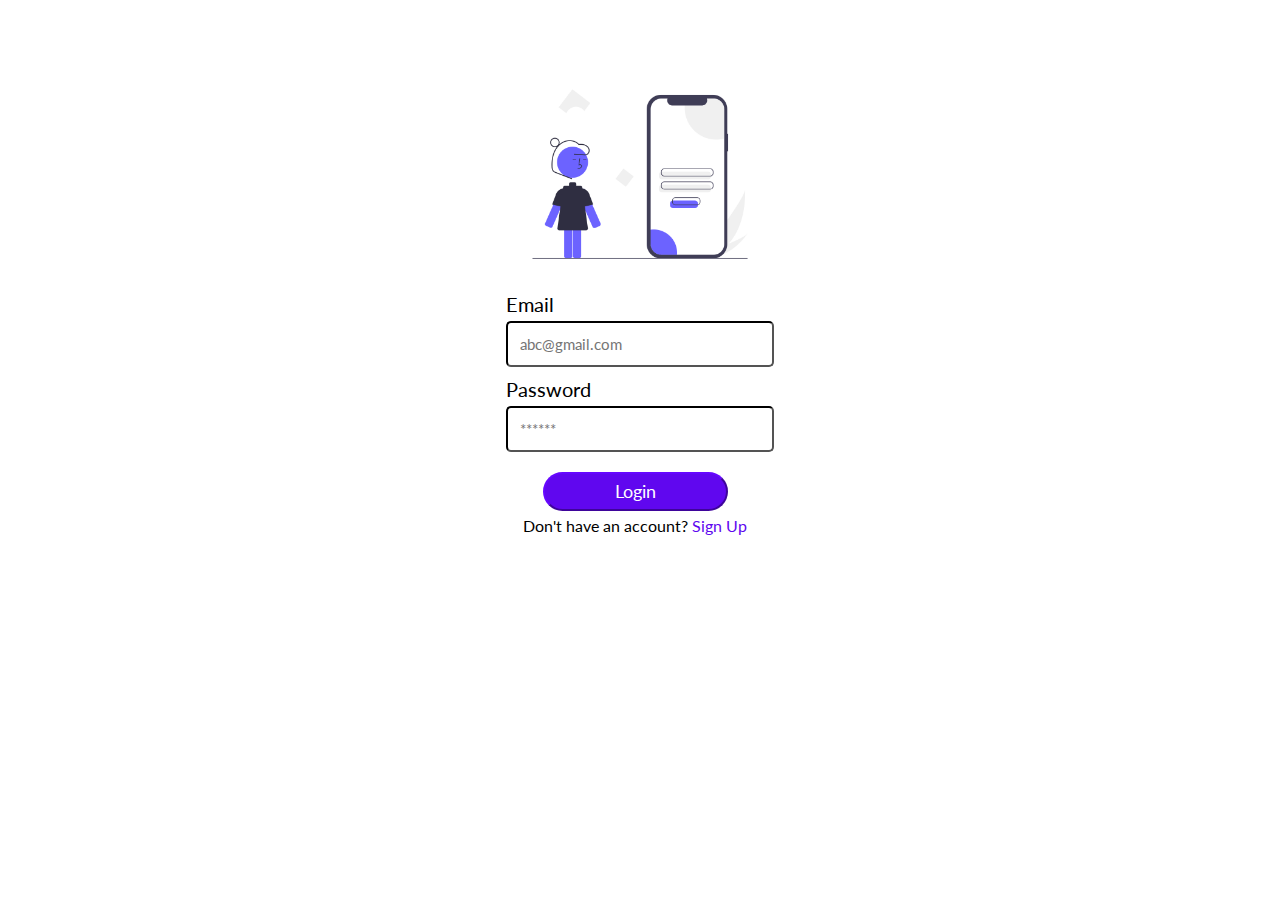
<file: signin.html>
<!DOCTYPE html>
<html lang="en">
<head>
    <meta charset="UTF-8">
    <meta http-equiv="X-UA-Compatible" content="IE=edge">
    <meta name="viewport" content="width=device-width, initial-scale=1.0">
    <title>Sign In</title>
    <link href="signin.css" rel="stylesheet">
</head>
<body>
    <div class="container">
    <form class="form">
    <div class="main">
        <img src="signin2.png">
         <!-- <h1>Sign In</h1> -->
        <!-- <p>Sign In with your credentials</p> -->
        
    </div>
    <div class="middle">
    <div class="email">
        <label>Email</label><br>
        <input type="email" name="myEmail" id="" placeholder="abc@gmail.com" required>
    </div>
    <div class="password">
        <label>Password</label><br>
        <input type="password" name="" id="" placeholder="******" required>
    </div>
</div>
<div class="lower">
<button class="login" type="submit">Login</button>
<p>Don't have an account?<a href="signup.html"> Sign Up</a></p>
</div>
</div>
</form>
</div>
</body>
</html>
</file>
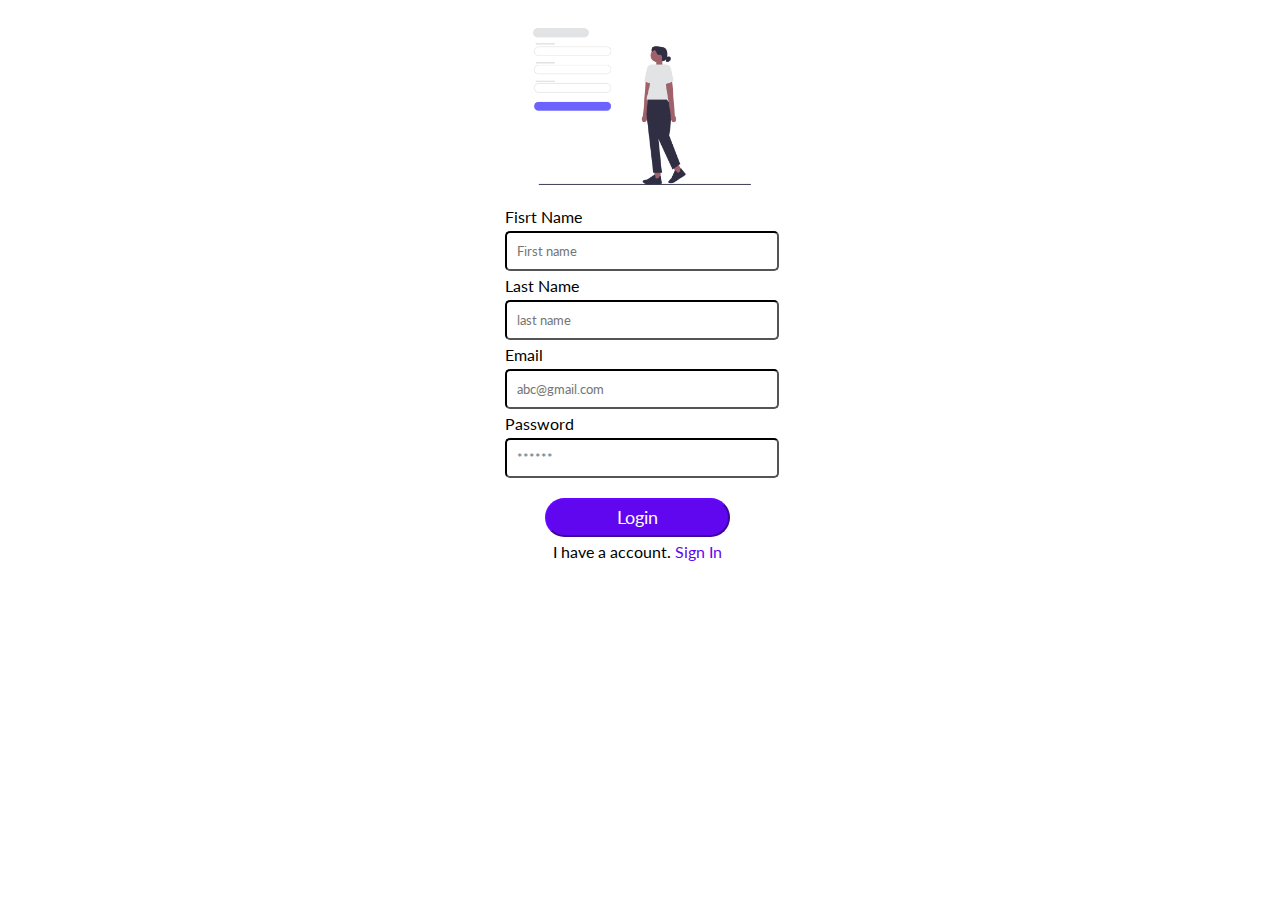
<file: signup.html>
<!DOCTYPE html>
<html lang="en">
<head>
    <meta charset="UTF-8">
    <meta http-equiv="X-UA-Compatible" content="IE=edge">
    <meta name="viewport" content="width=device-width, initial-scale=1.0">
    <title>Sign Up</title>
    <link href="signup.css" rel="stylesheet">
</head>
<body>
    <div class="container">
    <form class="form">
    <div class="main">
        <img src="signup.png">
         <!-- <h1>Sign In</h1> -->
        <!-- <p>Sign In with your credentials</p> -->
    </div>
    <div class="middle">
        <div class="email">
            <label>Fisrt Name</label>
            <input type="firstname" name="Name" id="" placeholder="First name" required>
        </div>
        <div class="second">
        <div class="lastname">
            <label>Last Name</label><br>
            <input type="lastname" name="lname" id="" placeholder="last name" required>
        </div>
        <div class="third">
        <div class="email">
            <label>Email</label><br>
            <input type="email" name="myEmail" id="" placeholder="abc@gmail.com" required>
        </div>
    </div>
    <div class="fourth">
        <div class="password">
            <label>Password</label><br>
            <input type="password" name="" id="" placeholder="******" required>
        </div>
    </div>
    </div>
</div>
<div class="lower">
<button class="login" type="submit">Login</button>
<p>I have a account.<a href="signin.html"> Sign In</a></p>
</div>
</div>
</form>
</div>
</body>
</html>
</file>
<file: signin.css>
@import url('https://fonts.googleapis.com/css2?family=Lato&display=swap');
/* *{
    margin: 0;
    padding: 0;
    box-sizing: border-box;
    


} */
.main img{
   width: 18rem;
   margin: auto;
   margin-bottom: -10px;
   align-items: center;
   justify-content: center;
   
}
body{
    overflow: hidden;
    color:black;
    display:grid;
    max-width: 410px;
    height: 550px; 
    position:relative;
    margin: auto;
    background-color: white;
    transform:translateX(-50%, -50%);
    text-align: center;
    background: white;
    margin-top: -100px;
}
.container{
    padding: 0 20px;
    max-width: 440px;
    margin: auto;
    height: 300px;
    
}
.container form .middle{
  margin: auto;
}
.form {
    width: 100%;
    height: 550px;

  } 
  .container .form .main{
    line-height: 50px;
    font-family: 'Lato', sans-serif;
    text-align: center;
    margin: auto;
    padding-top: 40px;
  }
  .container .form .main h1{
    margin: -10px 0 10px 0;
    text-align: center;

  }
  .container .form .middle {
    font-size: 20px;
    font-family:  'Lato', sans-serif;
    text-align: left;
  
    
  }
.middle input{
    padding:12px;
    width: 240px;
    align-items: center;
    margin: 5px 50px 10px 50px;
    background: #fff;
    box-shadow: none;
    outline: none;
    border-color: black ;
    border-radius: 5px;
    font-family: "Lato", "sans";
    font-weight: 400;
    font-size: 15px;

  }
  .middle label{
    margin: 50px;
    margin-top: -10px;
  }


  
  .lower{
    text-align: center;
    margin-top: 10px;
    font-size: 1rem;
    font-family: "lato","sans";
    margin-left: -10px;

  }
  .lower .login{
    padding: 7px 70px 7px 70px;
    font-size: 1.1rem;
    color: #fff;
    background-color:rgb(96, 7, 239);
    cursor: pointer;
    border-radius: 20px;
    text-decoration: none;
    border-color:rgb(96, 7, 239);
    text-align: center;
    font-family: "Lato", "sans";
  }
  .login:hover{
    background-color:#fff;
    color:rgb(96, 7, 239) ;
    transition:0.5s;
  }
  .lower a{
    color: rgb(96, 7, 239);
    outline: none;
    text-decoration: none;
  }
  .lower p{
    margin-top: 5px;
  }
  .middle .second{
    margin-top: -5px;
  }
  .middle .third{
    margin-top: -5px;
  }
  .middle .fourth{
    margin-top: -5px;
  }


@media(width<=420px){
  .main img{
    width: 22rem;
    margin-top: 50px;
    margin-bottom: 30px;
  }
}
</file>
<file: signup.css>
@import url('https://fonts.googleapis.com/css2?family=Lato&display=swap');
/* *{
    margin: 0;
    padding: 0;
    box-sizing: border-box;
    


} */
.main img{
   width: 18rem;
   margin: auto;
   margin-top: -60px;
   margin-bottom: -20px;
   
}
body{
    overflow: hidden;
    color:black;
    display:grid;
    max-width: 410px;
    height: 550px; 
    position:relative;
    margin: auto;
    background-color: white;
    transform:translateX(-50%, -50%);
    text-align: center;
    background: white;
    margin-top: -100px;
}
.container{
    padding: 0 20px;
    max-width: 440px;
    margin: auto;
    height: 300px;
    
}
.container form .middle{
  margin: auto;
}
.form {
    width: 100%;
    height: 550px;

  } 
  .container .form .main{
    line-height: 50px;
    font-family: 'Lato', sans-serif;
    text-align: center;
    margin: auto;
    padding-top: 40px;
  }
  .container .form .main h1{
    margin: -10px 0 10px 0;
    text-align: center;

  }
  .container .form .middle {
    font-size: 16px;
    font-family:  'Lato', sans-serif;
    text-align: left;
  
    
  }
.middle input{
    padding: 10px;
    width: 250px;
    margin: 5px 50px 10px 50px;
    background: #fff;
    box-shadow: none;
    outline: none;
    border-color: black;
    border-radius: 5px;
    font-family: "Lato", "sans";
    font-weight: 400;
    text-align: left;
  }
  .middle label{
    margin: 50px;
    margin-top: -10px;
  }


  .lower{
    text-align: center;
    margin-top: 10px;
    font-size: 1rem;
    font-family: "lato","sans";
    margin-left: -10px;

  }
  .lower .login{
    padding: 7px 70px 7px 70px;
    font-size: 1.1rem;
    color: #fff;
    background-color:rgb(96, 7, 239);
    cursor: pointer;
    border-radius: 20px;
    text-decoration: none;
    border-color:rgb(96, 7, 239);
    text-align: center;
    font-family: "Lato", "sans";
  }
  .login:hover{
    background-color:#fff;
    color:rgb(96, 7, 239) ;
    transition:0.5s;
  }
  .lower a{
    color: rgb(96, 7, 239);
    outline: none;
    text-decoration: none;
  }
  .lower p{
    margin-top: 5px;
  }
  .middle .second{
    margin-top: -5px;
  }
  .middle .third{
    margin-top: -5px;
  }
  .middle .fourth{
    margin-top: -5px;
  }

@media(width<=420px){
  .main img{
    width: 22rem;
    margin-top: 30px;
    margin-bottom: -10px;
  }
  .middle{
    margin-top: -70px;
  }
}
</file>
